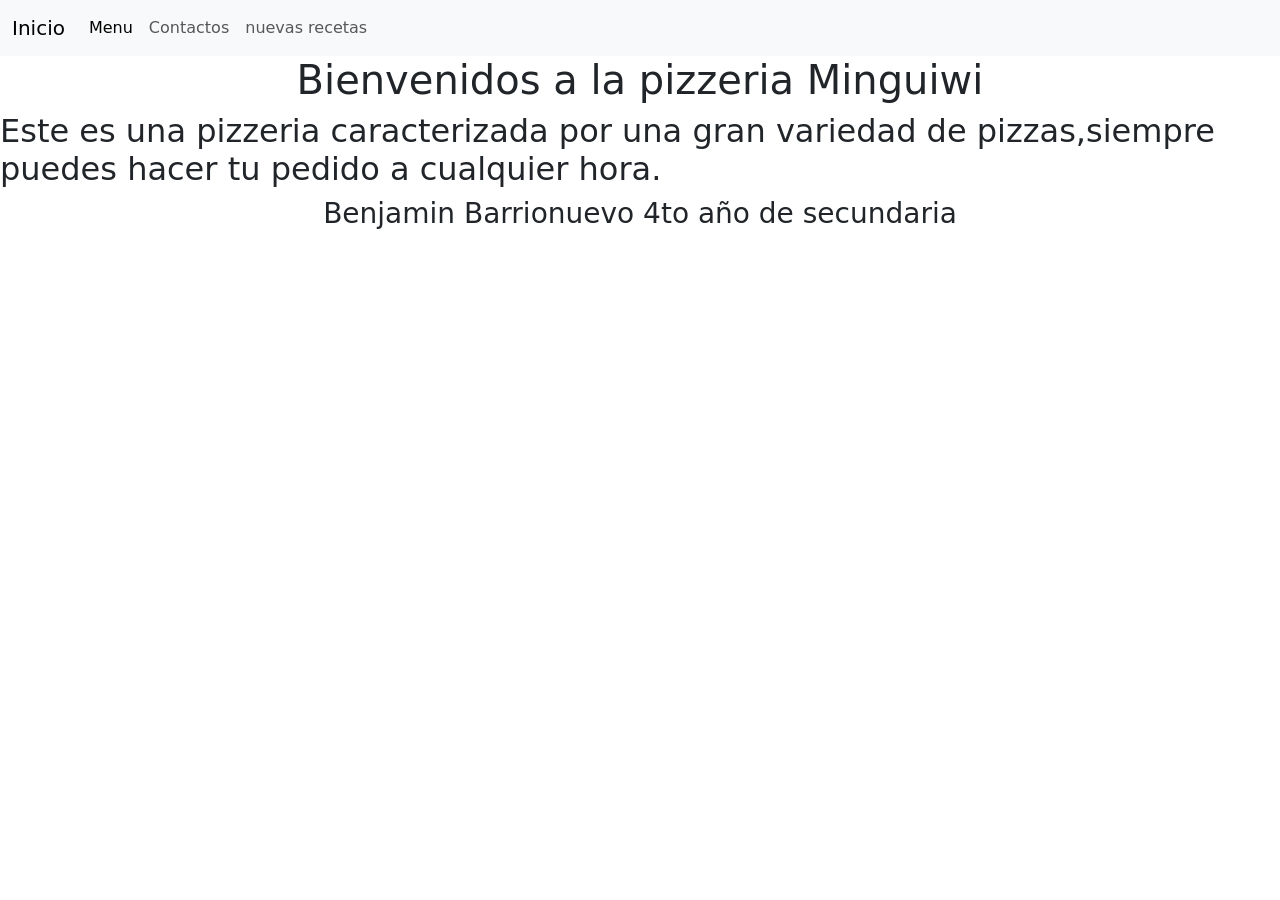
<file: index.html>
<!DOCTYPE html>
<html lang="en">

<head>
    <meta charset="UTF-8">
    <meta name="viewport" content="width=device-width, initial-scale=1.0">
    <title>Document</title>
    <link href="https://cdn.jsdelivr.net/npm/bootstrap@5.3.8/dist/css/bootstrap.min.css" rel="stylesheet"
        integrity="sha384-sRIl4kxILFvY47J16cr9ZwB07vP4J8+LH7qKQnuqkuIAvNWLzeN8tE5YBujZqJLB" crossorigin="anonymous">
    <link rel="stylesheet" href="style.css">
</head>

<body>

    <nav class="navbar navbar-expand-lg bg-body-tertiary">
        <div class="container-fluid">
            <a class="navbar-brand" href="#">Inicio</a>
            <button class="navbar-toggler" type="button" data-bs-toggle="collapse" data-bs-target="#navbarNav"
                aria-controls="navbarNav" aria-expanded="false" aria-label="Toggle navigation">
                <span class="navbar-toggler-icon"></span>
            </button>
            <div class="collapse navbar-collapse" id="navbarNav">
                <ul class="navbar-nav">
                    <li class="nav-item">
                        <a class="nav-link active" aria-current="page" href="menu.html">Menu</a>
                    </li>
                    <li class="nav-item">
                        <a class="nav-link" href="contactos.html">Contactos</a>
                    </li>
                    <li class="nav-item">
                        <a class="nav-link" href="nuevasrecetas.html">nuevas recetas</a>
                    </li>
                    <li class="nav-item">
                </ul>
            </div>
        </div>
    </nav>

    <h1 id="titulo">Bienvenidos a la pizzeria Minguiwi</h1>
    <h2 id="texto">Este es una pizzeria caracterizada por una gran variedad de pizzas,siempre puedes hacer tu pedido a
        cualquier hora.</h2>

    <h3 id="futer1">Benjamin Barrionuevo 4to año de secundaria</h3>
</body>

</html>
</file>
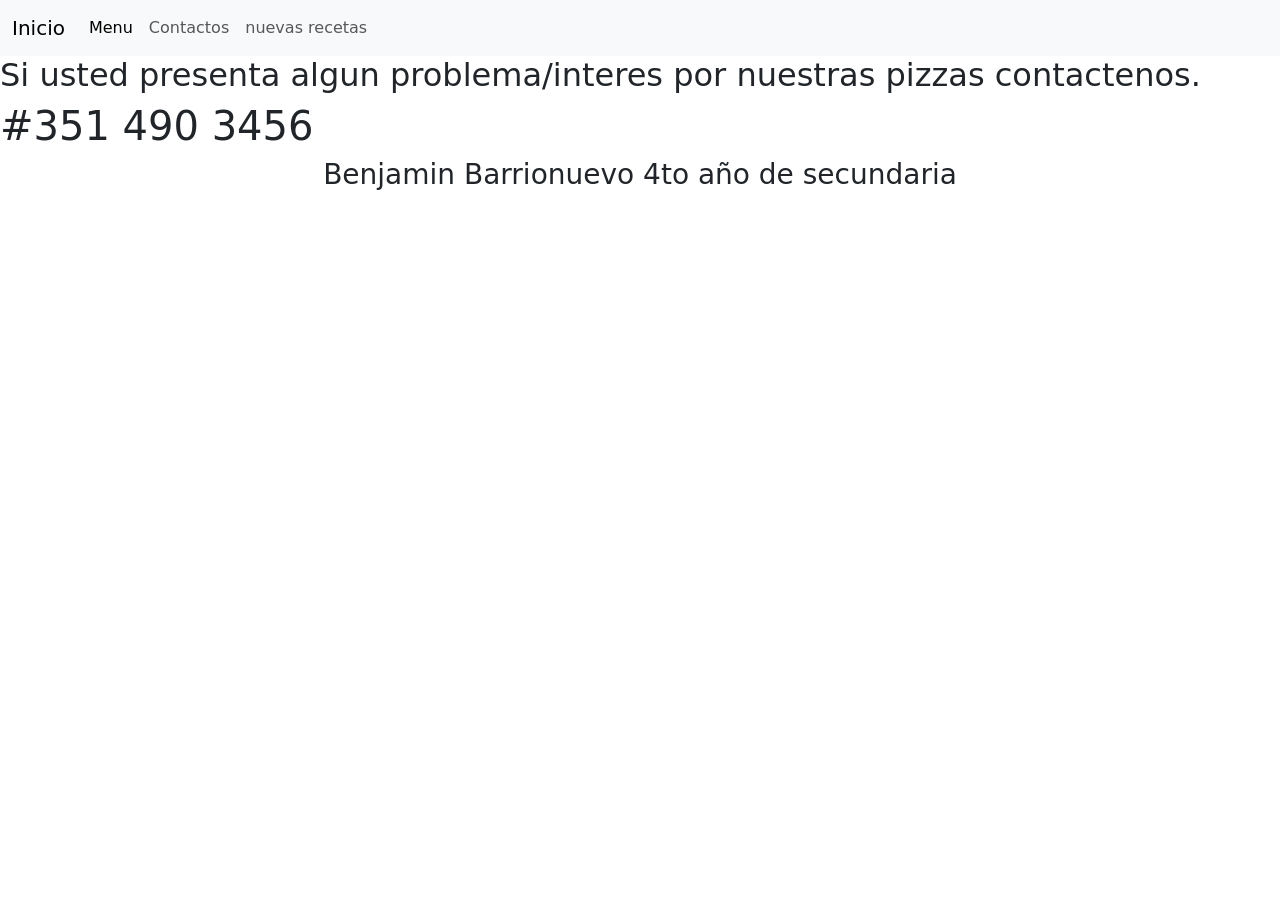
<file: contactos.html>
<!DOCTYPE html>
<html lang="en">
<head>
    <meta charset="UTF-8">
    <meta name="viewport" content="width=device-width, initial-scale=1.0">
    <title>Document</title>
    <link rel="stylesheet" href="style.css">
     <link href="https://cdn.jsdelivr.net/npm/bootstrap@5.3.8/dist/css/bootstrap.min.css" rel="stylesheet"
        integrity="sha384-sRIl4kxILFvY47J16cr9ZwB07vP4J8+LH7qKQnuqkuIAvNWLzeN8tE5YBujZqJLB" crossorigin="anonymous">
        
</head>

<body>
        <nav class="navbar navbar-expand-lg bg-body-tertiary">
        <div class="container-fluid">
            <a class="navbar-brand" href="#">Inicio</a>
            <button class="navbar-toggler" type="button" data-bs-toggle="collapse" data-bs-target="#navbarNav"
                aria-controls="navbarNav" aria-expanded="false" aria-label="Toggle navigation">
                <span class="navbar-toggler-icon"></span>
            </button>
            <div class="collapse navbar-collapse" id="navbarNav">
                <ul class="navbar-nav">
                    <li class="nav-item">
                        <a class="nav-link active" aria-current="page" href="menu.html">Menu</a>
                    </li>
                    <li class="nav-item">
                        <a class="nav-link" href="contactos.html">Contactos</a>
                    </li>
                    <li class="nav-item">
                        <a class="nav-link" href="nuevasrecetas.html">nuevas recetas</a>
                    </li>
                    <li class="nav-item">
                </ul>
            </div>
        </div>
    </nav> 

    <div>
        <h2>Si usted presenta algun problema/interes por nuestras pizzas contactenos.</h2>
        <h1>#351 490 3456</h1>

    </div>

    <h3 id="futer1">Benjamin Barrionuevo 4to año de secundaria</h3>
</body>
</body>
</html>
</file>
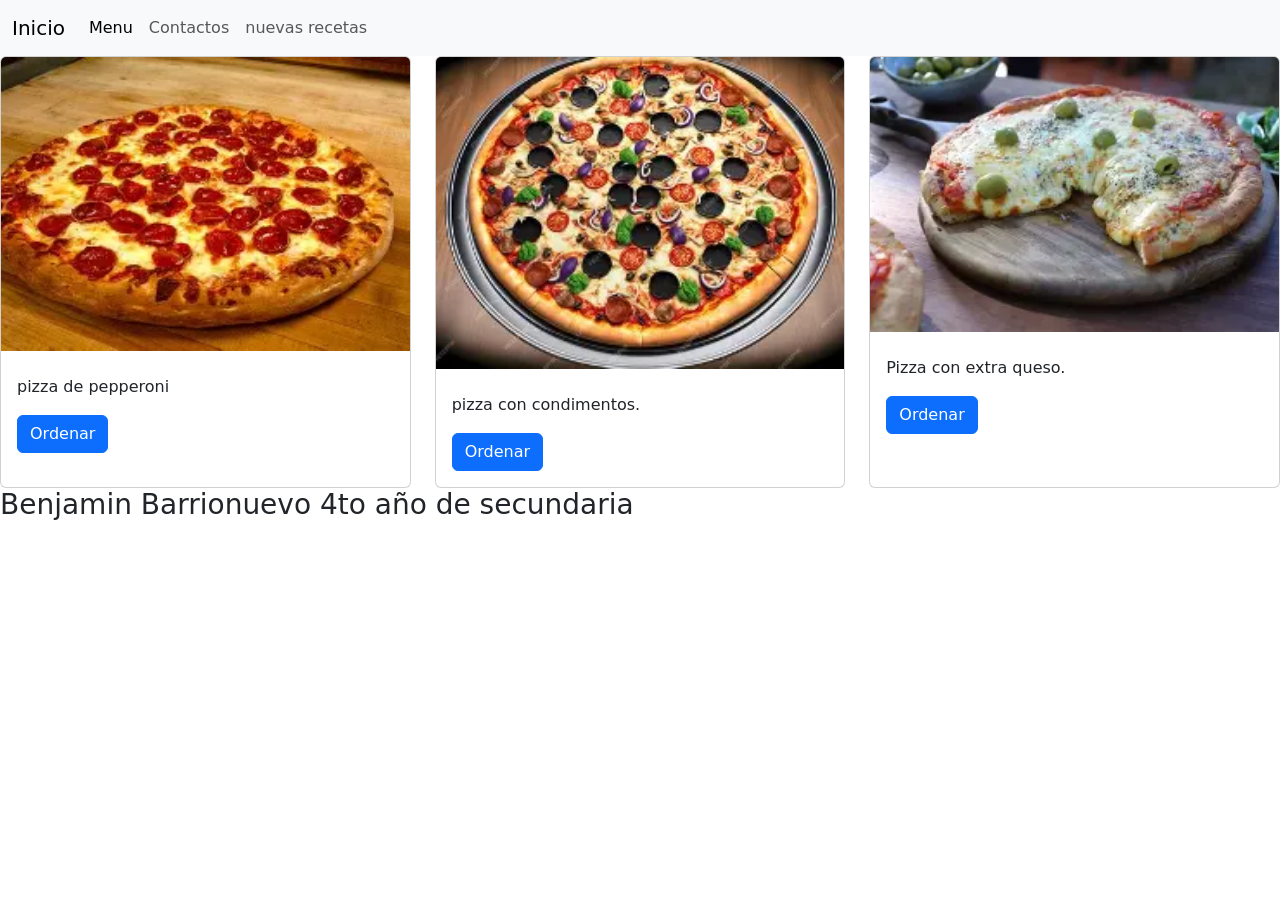
<file: menu.html>
<!DOCTYPE html>
<html lang="en">

<head>
    <meta charset="UTF-8">
    <meta name="viewport" content="width=device-width, initial-scale=1.0">
    <title>Document</title>
    <link href="https://cdn.jsdelivr.net/npm/bootstrap@5.3.8/dist/css/bootstrap.min.css" rel="stylesheet"
        integrity="sha384-sRIl4kxILFvY47J16cr9ZwB07vP4J8+LH7qKQnuqkuIAvNWLzeN8tE5YBujZqJLB" crossorigin="anonymous">
</head>

<body>

    <nav class="navbar navbar-expand-lg bg-body-tertiary">
        <div class="container-fluid">
            <a class="navbar-brand" href="index.html">Inicio</a>
            <button class="navbar-toggler" type="button" data-bs-toggle="collapse" data-bs-target="#navbarNav"
                aria-controls="navbarNav" aria-expanded="false" aria-label="Toggle navigation">
                <span class="navbar-toggler-icon"></span>
            </button>
            <div class="collapse navbar-collapse" id="navbarNav">
                <ul class="navbar-nav">
                    <li class="nav-item">
                        <a class="nav-link active" aria-current="page" href="menu.html">Menu</a>
                    </li>
                    <li class="nav-item">
                        <a class="nav-link" href="contactos.html">Contactos</a>
                    </li>
                    <li class="nav-item">
                        <a class="nav-link" href="nuevasrecetas.html">nuevas recetas</a>
                    </li>
                    <li class="nav-item">
                </ul>
            </div>
        </div>
    </nav>


    <div class="row row-cols-1 row-cols-md-3 g-4">
        <div class="col">
            <div class="card h-100">
                <img src="Imagenes de pizza/descarga.webp" class="card-img-top" alt="...">
                <div class="card-body">
                    <h5 class="card-title"></h5>
                    <p class="card-text">pizza de pepperoni</p>
                    <a href="#" class="btn btn-primary">Ordenar</a>
                </div>
            </div>
        </div>
        <div class="col">
            <div class="card h-100">
                <img src="Imagenes de pizza/OIP (1).webp" class="card-img-top" alt="...">
                <div class="card-body">
                    <h5 class="card-title"></h5>
                    <p class="card-text">pizza con condimentos.</p>
                        <a href="#" class="btn btn-primary">Ordenar</a>
                </div>
            </div>
        </div>
        <div class="col">
            <div class="card h-100">
                <img src="Imagenes de pizza/OIP.webp" class="card-img-top" alt="...">
                <div class="card-body">
                    <h5 class="card-title"></h5>
                    <p class="card-text">Pizza con extra queso.</p>
                        <a href="#" class="btn btn-primary">Ordenar</a>
                </div>
            </div>
        </div>
    </div>
 <h3 id="futer1">Benjamin Barrionuevo 4to año de secundaria</h3>
</body>

</html>
</file>
<file: style.css>
#titulo{
    display: flex;
    justify-content: center;
}
#texto{
    display: flex;
    justify-content: center;

}
#futer1{
    display: flex;
    justify-content: center;
}
</file>
